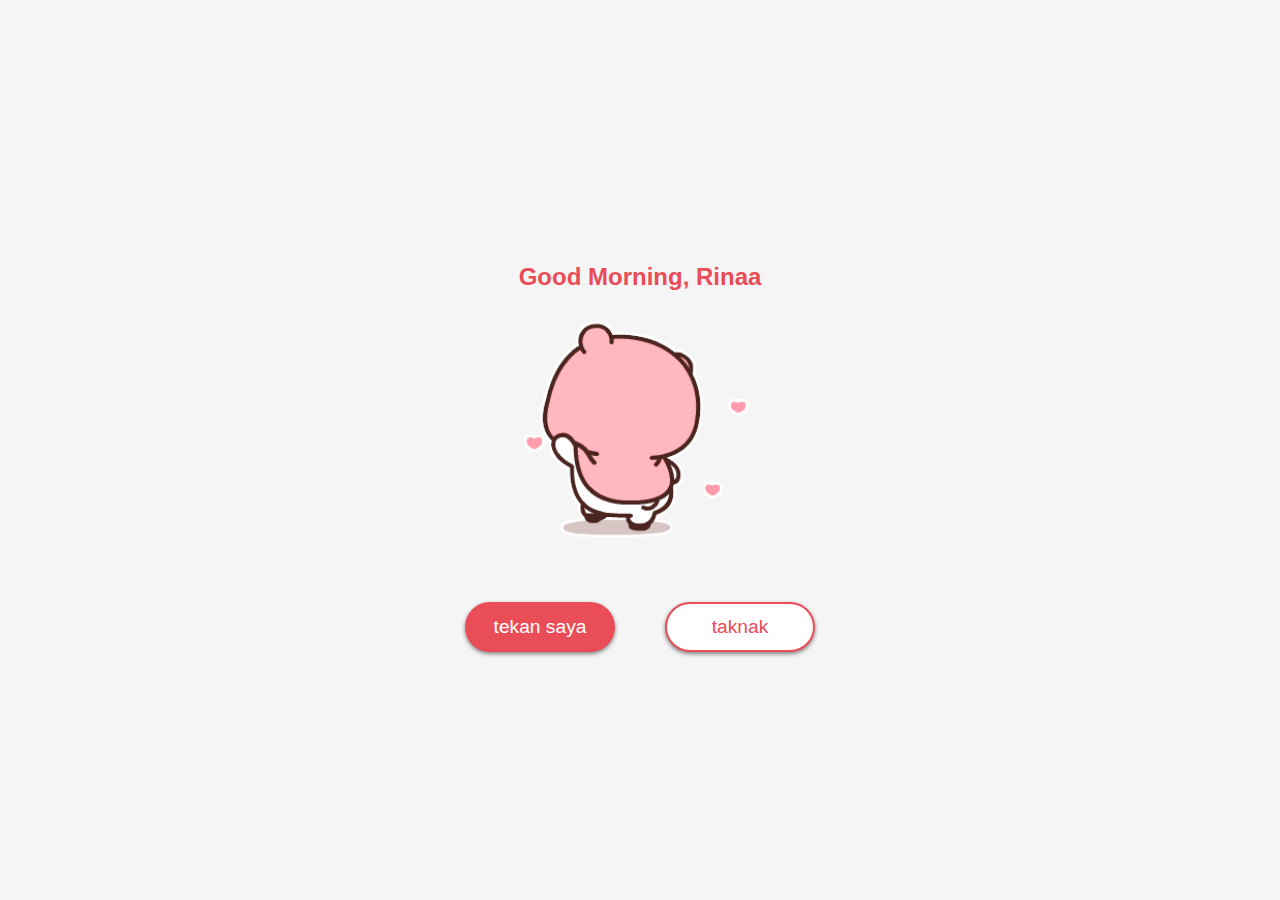
<file: index.html>
<!doctype html>
<html lang="en"> 
 <head> 
  <meta charset="UTF-8"> 
  <meta name="viewport" content="width=device-width, initial-scale=1.0"> 
  <title>Rina</title> 
  <link rel="stylesheet" href="style.css"> 
 </head> 
 <body> 
  <div class="wrapper"> 
   <h2 class="question"></h2> 
   <img class="gif" alt="gif" src="cute-spin-cute-bubu.gif"> 
   <div class="btn-group"> <button class="yes-btn">tekan saya</button> <button class="no-btn">taknak</button> 
   </div> 
  </div> 
  <script src="script.js"></script> 
 </body>
</html>
</file>
<file: style.css>
*
{
    margin: 0;
    padding: 0;
    box-sizing: border-box;
}

body {
    display: flex;
    justify-content: center;
    align-items: center;
    min-height: 100vh;
    background: whitesmoke;
    font-family: Verdana, Geneva, Tahoma, sans-serif;
}

.gif {
    height: 100%;
    width: 100%;
}

h2 {
    text-align: center;
    font-size: 1.5em;
    color: #e94d58;
    margin: 15px 0;
}
.btn-group {
    width: 100%;
    height: 50px;
    display: flex;
    justify-content: center;
    margin-top: 50px;
}
button {
    position: absolute;
    width: 150px;
    height: inherit;
    color: white;
    font-size: 1.2em;
    border-radius: 30px;
    outline: none;
    cursor: pointer;
    box-shadow: 0 2px 4px gray;
    border: 2px solid #e94d58;
    font-size: 1.2em;
}
button:nth-child(1) {
    margin-left: -200px;
    background: #e94d58;
}
button:nth-child(2) {
    margin-right: -200px;
    background: white;
    color: #e94d58;
}
</file>
